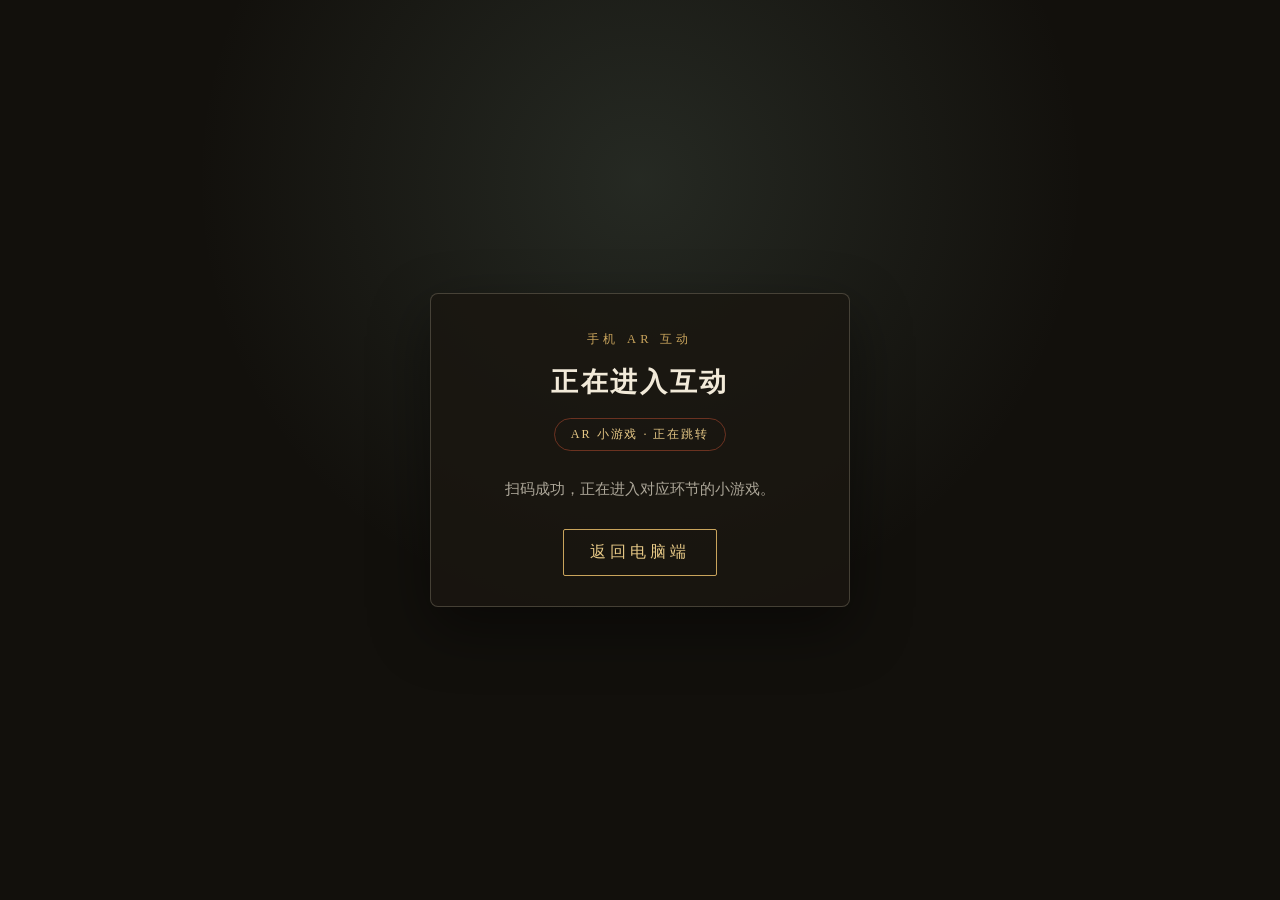
<file: ar.html>
<!DOCTYPE html>
<html lang="zh-CN">
<head>
    <meta charset="UTF-8">
    <meta name="viewport" content="width=device-width, initial-scale=1.0, viewport-fit=cover">
    <meta name="theme-color" content="#12100c">
    <link rel="icon" href="data:,">
    <title>焗瓷记 · 手机互动</title>
    <style>
        * {
            margin: 0;
            padding: 0;
            box-sizing: border-box;
        }

        body {
            min-height: 100vh;
            display: flex;
            align-items: center;
            justify-content: center;
            padding: 28px 20px;
            background:
                radial-gradient(circle at 50% 20%, rgba(127, 157, 139, 0.18), transparent 46%),
                #12100c;
            color: #f2ead9;
            font-family: "Noto Serif SC", "Songti SC", "STSong", serif;
            text-align: center;
        }

        .panel {
            width: min(92vw, 420px);
            padding: 34px 24px 30px;
            border: 1px solid rgba(233, 220, 192, 0.22);
            border-radius: 8px;
            background: rgba(26, 22, 17, 0.82);
            box-shadow: 0 22px 60px rgba(0, 0, 0, 0.45);
        }

        .step {
            font-size: 0.78rem;
            letter-spacing: 0.34em;
            color: #c9a45c;
            margin-bottom: 12px;
        }

        h1 {
            font-size: 1.7rem;
            font-weight: 600;
            letter-spacing: 0.1em;
            margin-bottom: 18px;
        }

        p {
            font-size: 0.94rem;
            line-height: 1.9;
            color: rgba(242, 234, 217, 0.68);
            margin-bottom: 26px;
        }

        .badge {
            display: inline-block;
            padding: 7px 16px;
            margin-bottom: 24px;
            border: 1px solid rgba(176, 74, 47, 0.55);
            border-radius: 999px;
            color: #e6c886;
            font-size: 0.76rem;
            letter-spacing: 0.16em;
        }

        a {
            display: inline-block;
            padding: 12px 26px;
            border: 1px solid #c9a45c;
            border-radius: 2px;
            color: #e6c886;
            text-decoration: none;
            letter-spacing: 0.26em;
        }
    </style>
</head>
<body>
    <div class="panel">
        <p class="step" id="step-text">手机 AR 互动</p>
        <h1 id="node-title">正在进入互动</h1>
        <span class="badge">AR 小游戏 · 正在跳转</span>
        <p>扫码成功，正在进入对应环节的小游戏。</p>
        <a href="index.html">返回电脑端</a>
    </div>

    <script>
        (function () {
            var id = new URLSearchParams(location.search).get('node');
            // 四个环节分别交给独立的小游戏页面。
            var routes = {
                n01_identify: 'check.html',
                n02_align: 'align.html',
                n03_bind: 'bind.html',
                n04_nail: 'nail.html'
            };
            if (routes[id]) {
                location.replace(routes[id]);
                return;
            }
            const nodes = {
                n01_identify: ['第一环节', '名瓷鉴定'],
                n02_align: ['第二环节', '找碴对缝'],
                n03_bind: ['第三环节', '绑扎定型'],
                n04_nail: ['第四环节', '打孔上钉']
            };
            const hit = nodes[id];
            if (hit) {
                document.getElementById('step-text').textContent = '手机 AR 互动 · ' + hit[0];
                document.getElementById('node-title').textContent = hit[1];
            }
        })();
    </script>
</body>
</html>
</file>
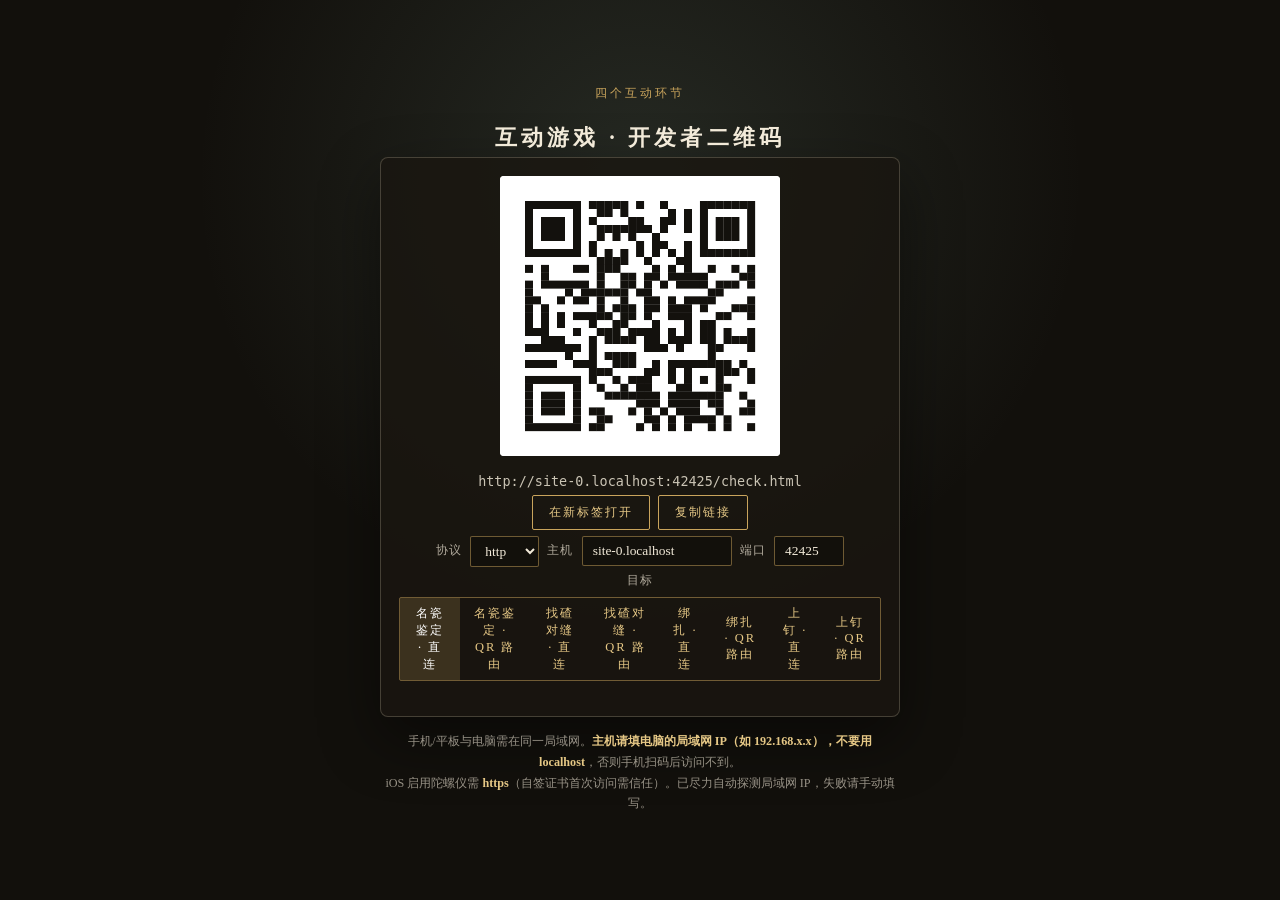
<file: qr.html>
<!DOCTYPE html>
<html lang="zh-CN">
<head>
    <meta charset="UTF-8">
    <meta name="viewport" content="width=device-width, initial-scale=1.0">
    <link rel="icon" href="data:,">
    <title>锔瓷记 · 互动环节二维码</title>
    <style>
        * { margin: 0; padding: 0; box-sizing: border-box; }
        body {
            min-height: 100vh;
            display: flex;
            align-items: center;
            justify-content: center;
            padding: 28px 20px;
            background: radial-gradient(circle at 50% 20%, rgba(127,157,139,0.18), transparent 46%), #12100c;
            color: #f2ead9;
            font-family: "Noto Serif SC", "Songti SC", "STSong", serif;
        }
        .wrap { width: min(92vw, 520px); text-align: center; }
        h1 { font-size: 1.4rem; font-weight: 600; letter-spacing: 0.18em; margin-bottom: 4px; }
        .sub { font-size: 0.74rem; letter-spacing: 0.24em; color: #c9a45c; margin-bottom: 20px; }
        .qr-card {
            padding: 18px;
            border: 1px solid rgba(233,220,192,0.22);
            border-radius: 8px;
            background: rgba(26,22,17,0.82);
            box-shadow: 0 22px 60px rgba(0,0,0,0.45);
        }
        canvas#qr { width: 280px; height: 280px; image-rendering: pixelated; background:#fff; border-radius: 4px; }
        .url {
            margin: 14px 0 6px;
            font-size: 0.84rem;
            word-break: break-all;
            color: rgba(242,234,217,0.82);
            font-family: "Consolas", "Menlo", monospace;
        }
        .row { display: flex; gap: 8px; margin: 6px 0; flex-wrap: wrap; justify-content: center; align-items: center; }
        label { font-size: 0.74rem; color: rgba(242,234,217,0.7); letter-spacing: 0.1em; }
        input, select {
            padding: 6px 10px;
            background: rgba(18,16,12,0.9);
            border: 1px solid rgba(201,164,92,0.5);
            border-radius: 2px;
            color: #f2ead9;
            font-size: 0.84rem;
            font-family: inherit;
        }
        input[type=text] { width: 150px; }
        button {
            padding: 8px 16px;
            border: 1px solid #c9a45c;
            border-radius: 2px;
            background: transparent;
            color: #e6c886;
            font-size: 0.78rem;
            letter-spacing: 0.16em;
            cursor: pointer;
            font-family: inherit;
        }
        button:hover { background: rgba(201,164,92,0.12); }
        .hint {
            margin-top: 14px;
            font-size: 0.76rem;
            line-height: 1.7;
            color: rgba(242,234,217,0.6);
        }
        .hint b { color: #e6c886; }
        .seg { display: inline-flex; border: 1px solid rgba(201,164,92,0.5); border-radius: 2px; overflow: hidden; }
        .seg button { border: none; border-radius: 0; padding: 7px 12px; }
        .seg button.active { background: rgba(201,164,92,0.2); color: #fff; }
        .ip-note { font-size: 0.72rem; color: rgba(242,234,217,0.5); margin-top: 4px; min-height: 1em; }
        a { color: #e6c886; }
    </style>
</head>
<body>
    <div class="wrap">
        <p class="sub">四个互动环节</p>
        <h1>互动游戏 · 开发者二维码</h1>
        <div class="qr-card">
            <canvas id="qr" width="560" height="560"></canvas>
            <div class="url" id="url-text"></div>
            <div class="row">
                <a id="open-link" href="#" target="_blank" rel="noopener"><button type="button">在新标签打开</button></a>
                <button type="button" id="copy-btn">复制链接</button>
            </div>
            <div class="row">
                <label>协议</label>
                <select id="proto">
                    <option value="http:">http</option>
                    <option value="https:">https</option>
                </select>
                <label>主机</label>
                <input type="text" id="host" autocomplete="off">
                <label>端口</label>
                <input type="text" id="port" autocomplete="off" style="width:70px">
            </div>
            <div class="row">
                <label>目标</label>
                <div class="seg" id="target-seg">
                    <button type="button" data-target="check.html" class="active">名瓷鉴定 · 直连</button>
                    <button type="button" data-target="ar.html?node=n01_identify">名瓷鉴定 · QR 路由</button>
                    <button type="button" data-target="align.html">找碴对缝 · 直连</button>
                    <button type="button" data-target="ar.html?node=n02_align">找碴对缝 · QR 路由</button>
                    <button type="button" data-target="bind.html">绑扎 · 直连</button>
                    <button type="button" data-target="ar.html?node=n03_bind">绑扎 · QR 路由</button>
                    <button type="button" data-target="nail.html">上钉 · 直连</button>
                    <button type="button" data-target="ar.html?node=n04_nail">上钉 · QR 路由</button>
                </div>
            </div>
            <div class="ip-note" id="ip-note"></div>
        </div>
        <p class="hint">
            手机/平板与电脑需在同一局域网。<b>主机请填电脑的局域网 IP（如 192.168.x.x），不要用 localhost</b>，否则手机扫码后访问不到。<br>
            iOS 启用陀螺仪需 <b>https</b>（自签证书首次访问需信任）。已尽力自动探测局域网 IP，失败请手动填写。
        </p>
    </div>

    <script src="vendor/qrcode-bundle.js"></script>
    <script>
    (function () {
        var canvas = document.getElementById('qr');
        var urlText = document.getElementById('url-text');
        var openLink = document.getElementById('open-link');
        var proto = document.getElementById('proto');
        var host = document.getElementById('host');
        var port = document.getElementById('port');
        var ipNote = document.getElementById('ip-note');
        var target = 'check.html';

        // 初始默认值取当前访问地址
        proto.value = location.protocol;
        host.value = location.hostname;
        port.value = location.port || (location.protocol === 'https:' ? '8443' : '8000');

        function renderQR(text) {
            var size = canvas.width, margin = Math.round(size * 0.09);
            var ctx = canvas.getContext('2d');
            ctx.fillStyle = '#ffffff';
            ctx.fillRect(0, 0, size, size);
            if (typeof QRCode === 'undefined' || typeof QRErrorCorrectLevel === 'undefined') {
                ctx.fillStyle = '#13110d';
                ctx.font = '20px sans-serif';
                ctx.fillText('二维码组件缺失', margin, size / 2);
                return;
            }
            var qr = new QRCode(0, QRErrorCorrectLevel.M);
            qr.addData(text);
            qr.make();
            var count = qr.getModuleCount();
            var cell = (size - margin * 2) / count;
            ctx.fillStyle = '#13110d';
            for (var r = 0; r < count; r++) {
                for (var c = 0; c < count; c++) {
                    if (qr.isDark(r, c)) {
                        ctx.fillRect(margin + c * cell, margin + r * cell, Math.ceil(cell), Math.ceil(cell));
                    }
                }
            }
        }

        function buildUrl() {
            var p = port.value.trim();
            var h = host.value.trim();
            var base = proto.value + '//' + h + (p ? ':' + p : '');
            return base + '/' + target;
        }

        function update() {
            var url = buildUrl();
            renderQR(url);
            urlText.textContent = url;
            openLink.href = url;
        }

        // 目标切换
        document.getElementById('target-seg').addEventListener('click', function (e) {
            var btn = e.target.closest('button[data-target]');
            if (!btn) return;
            target = btn.getAttribute('data-target');
            Array.prototype.forEach.call(this.querySelectorAll('button'), function (b) {
                b.classList.toggle('active', b === btn);
            });
            update();
        });

        [proto, host, port].forEach(function (el) {
            el.addEventListener('input', update);
            el.addEventListener('change', update);
        });

        document.getElementById('copy-btn').addEventListener('click', function () {
            var url = buildUrl();
            if (navigator.clipboard && navigator.clipboard.writeText) {
                navigator.clipboard.writeText(url).then(function () {
                    flash('已复制：' + url);
                }, function () { flash('复制失败，请手动选中'); });
            } else { flash('复制失败，请手动选中'); }
        });

        function flash(msg) {
            ipNote.textContent = msg;
            setTimeout(function () { ipNote.textContent = ''; }, 1600);
        }

        // 尽力自动探测局域网 IP（WebRTC ICE），失败则保持 location.hostname
        function detectLanIP() {
            return new Promise(function (resolve) {
                var found = null;
                try {
                    var pc = new RTCPeerConnection({ iceServers: [] });
                    pc.createDataChannel('');
                    pc.onicecandidate = function (e) {
                        if (!e.candidate) { pc.close(); resolve(found); return; }
                        var c = e.candidate.candidate || '';
                        var m = /([0-9]{1,3}(?:\.[0-9]{1,3}){3})/.exec(c);
                        if (m && m[1] !== '127.0.0.1' && !/^0\./.test(m[1])) {
                            var ip = m[1];
                            // 优先私网地址
                            var priv = /^(10\.|192\.168\.|172\.(1[6-9]|2[0-9]|3[0-1])\.)/.test(ip);
                            if (priv) { found = ip; }
                            else if (!found) { found = ip; }
                        }
                    };
                    pc.createOffer().then(function (o) { return pc.setLocalDescription(o); }).catch(function () { resolve(found); });
                    setTimeout(function () { try { pc.close(); } catch (e) {} resolve(found); }, 2000);
                } catch (e) { resolve(null); }
            });
        }

        // 仅当当前是 localhost/127.0.0.1 时才尝试自动替换为局域网 IP
        if (/^(localhost|127\.0\.0\.1)$/.test(location.hostname)) {
            ipNote.textContent = '正在探测局域网 IP…';
            detectLanIP().then(function (ip) {
                if (ip) {
                    host.value = ip;
                    ipNote.textContent = '已自动填入探测到的 IP：' + ip + '（如不对请手改）';
                } else {
                    ipNote.textContent = '未能自动探测 IP，请手动填写电脑局域网 IP';
                }
                update();
            });
        }

        update();
    })();
    </script>
</body>
</html>
</file>
